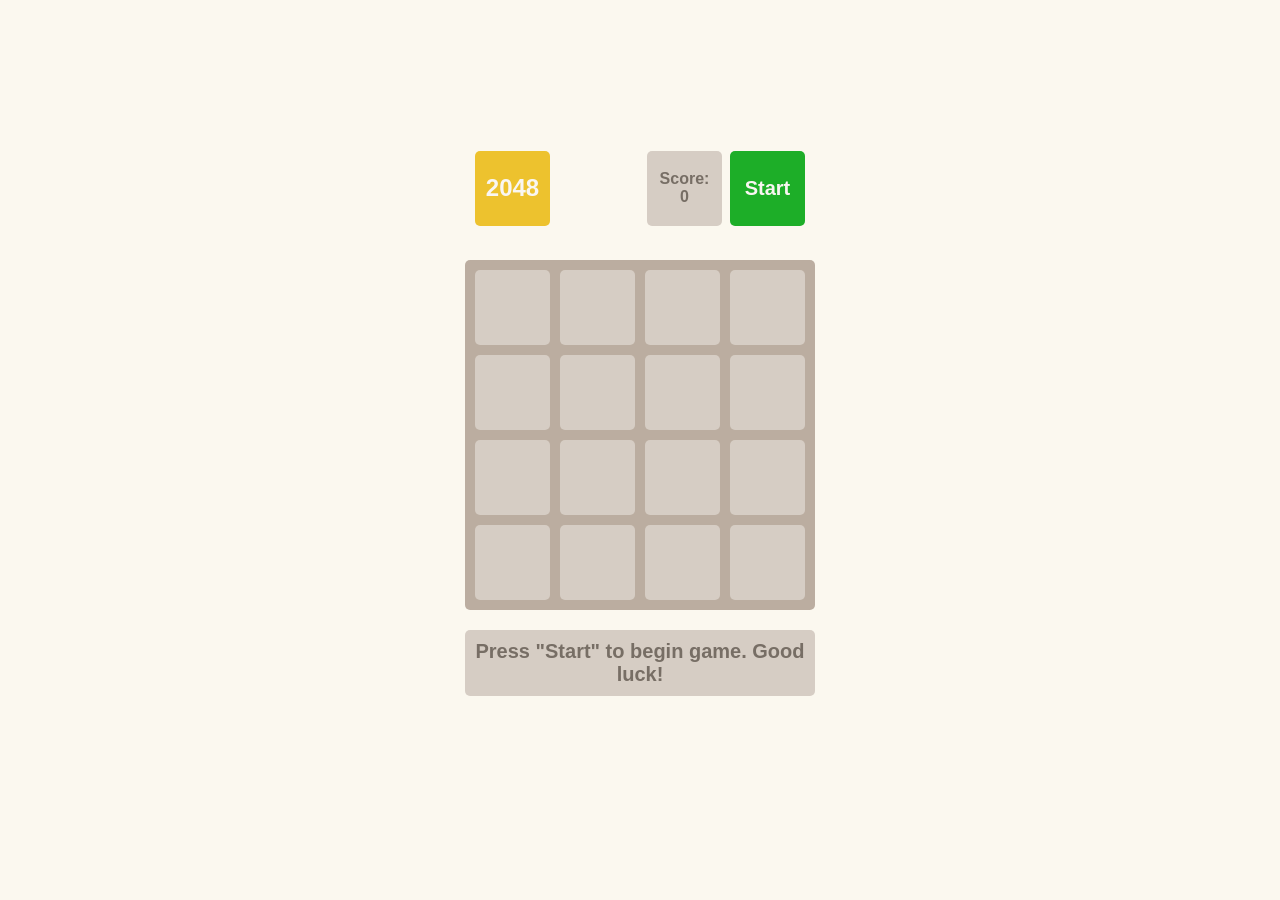
<file: index.html>
<!doctype html>
<html lang="en">
  <head>
    <meta charset="UTF-8" />
    <meta name="viewport" content="width=device-width, initial-scale=1.0" />
    <title>2048</title>
    <link rel="stylesheet" href="src/styles/main.css" />
  </head>
  <body>
    <div class="container">
      <div class="game-header">
        <h1>2048</h1>
        <div class="controls">
          <p class="info">Score: <span class="game-score">0</span></p>
          <button class="button start">Start</button>
        </div>
      </div>

      <table class="game-field">
        <tbody>
          <tr class="field-row" id="0">
            <td class="field-cell"></td>
            <td class="field-cell"></td>
            <td class="field-cell"></td>
            <td class="field-cell"></td>
          </tr>

          <tr class="field-row" id="1">
            <td class="field-cell"></td>
            <td class="field-cell"></td>
            <td class="field-cell"></td>
            <td class="field-cell"></td>
          </tr>

          <tr class="field-row" id="2">
            <td class="field-cell"></td>
            <td class="field-cell"></td>
            <td class="field-cell"></td>
            <td class="field-cell"></td>
          </tr>

          <tr class="field-row" id="3">
            <td class="field-cell"></td>
            <td class="field-cell"></td>
            <td class="field-cell"></td>
            <td class="field-cell"></td>
          </tr>
        </tbody>
      </table>

      <div class="message-container">
        <p class="message message-lose hidden">You lose! Restart the game?</p>
        <p class="message message-win hidden">Winner! Congrats! You did it!</p>
        <p class="message message-start">
          Press "Start" to begin game. Good luck!
        </p>
      </div>
    </div>
    <script type="text/javascript" src="src/scripts/main.js"></script>
  </body>
</html>
</file>
<file: src/styles/main.css>
body {
  margin: 0;
  display: flex;
  align-items: center;
  justify-content: center;
  min-height: 100vh;
  background: #fbf8ef;
  font-family: sans-serif;
  font-size: 24px;
  font-weight: 900;
}

.container {
  display: flex;
  flex-direction: column;
  align-items: center;
  width: 350px;
}

.game-field {
  background: #bbada0;
  border-spacing: 10px;
  border-radius: 5px;
}

.field-cell {
  background: #d6cdc4;
  width: 75px;
  height: 75px;
  border-radius: 5px;
  color: #776e65;
  box-sizing: border-box;
  text-align: center;
  vertical-align: middle;
  user-select: none;
}

.field-cell--2 {
  background: #eee4da;
}

.field-cell--4 {
  background: #ede0c8;
  animation: 0.3s ease alternate appear;
}

.field-cell--8 {
  background: #f2b179;
  color: #f9f6f2;
  animation: 0.3s ease alternate appear;
}

.field-cell--16 {
  background: #f59563;
  color: #f9f6f2;
  animation: 0.3s ease alternate appear;
}

.field-cell--32 {
  background: #f67c5f;
  color: #f9f6f2;
  animation: 0.3s ease alternate appear;
}

.field-cell--64 {
  background: #f65e3b;
  color: #f9f6f2;
  animation: 0.3s ease alternate appear;
}

.field-cell--128 {
  background: #edcf72;
  color: #f9f6f2;
  animation: 0.3s ease alternate appear;
}

.field-cell--256 {
  background: #edcc61;
  color: #f9f6f2;
  animation: 0.3s ease alternate appear;
}

.field-cell--512 {
  background: #edc850;
  color: #f9f6f2;
  animation: 0.3s ease alternate appear;
}

.field-cell--1024 {
  background: #edc53f;
  color: #f9f6f2;
  animation: 0.3s ease alternate appear;
}

.field-cell--2048 {
  background: #edc22e;
  color: #f9f6f2;
  animation: 0.3s ease alternate appear;
}

.game-header {
  display: flex;
  width: 100%;
  justify-content: space-between;
  margin-bottom: 24px;
  padding: 10px;
  box-sizing: border-box;
}

h1 {
  background: #edc22e;
  color: #f9f6f2;
  width: 75px;
  height: 75px;
  font-size: 24px;
  border-radius: 5px;
  display: flex;
  align-items: center;
  justify-content: center;
  box-sizing: border-box;
  margin: 0;
}

.info {
  display: flex;
  flex-direction: column;
  align-items: center;
  justify-content: center;
  background: #d6cdc4;
  width: 75px;
  height: 75px;
  border-radius: 5px;
  color: #776e65;
  box-sizing: border-box;
  font-size: 16px;
  margin: 0 8px 0 0;
}

.controls {
  display: flex;
}

.button {
  border: none;
  border-radius: 5px;
  cursor: pointer;
  color: #f9f6f2;
  font-family: sans-serif;
  font-weight: 700;
  font-size: 16px;
  width: 75px;
  height: 75px;
  transition: 0.25s ease background;
}

.start {
  background: #1dae28;
  font-size: 20px;
}

.start:hover {
  background: #179921;
}

.restart {
  background: #f1b2b2;
}

.restart:hover {
  background: #f87474;
}

.message-container {
  width: 100%;
  height: 150px;
}

.message {
  box-sizing: border-box;
  width: 100%;
  background: #d6cdc4;
  color: #776e65;
  padding: 10px;
  text-align: center;
  border-radius: 5px;
  font-size: 20px;
}

.message-win {
  background: #edc22e;
  color: #f9f6f2;
}

.hidden {
  display: none;
}

@keyframes appear {
  from {
    transform: scale(0.2);
  }
  to {
    transform: scale(1);
  }
}
</file>
